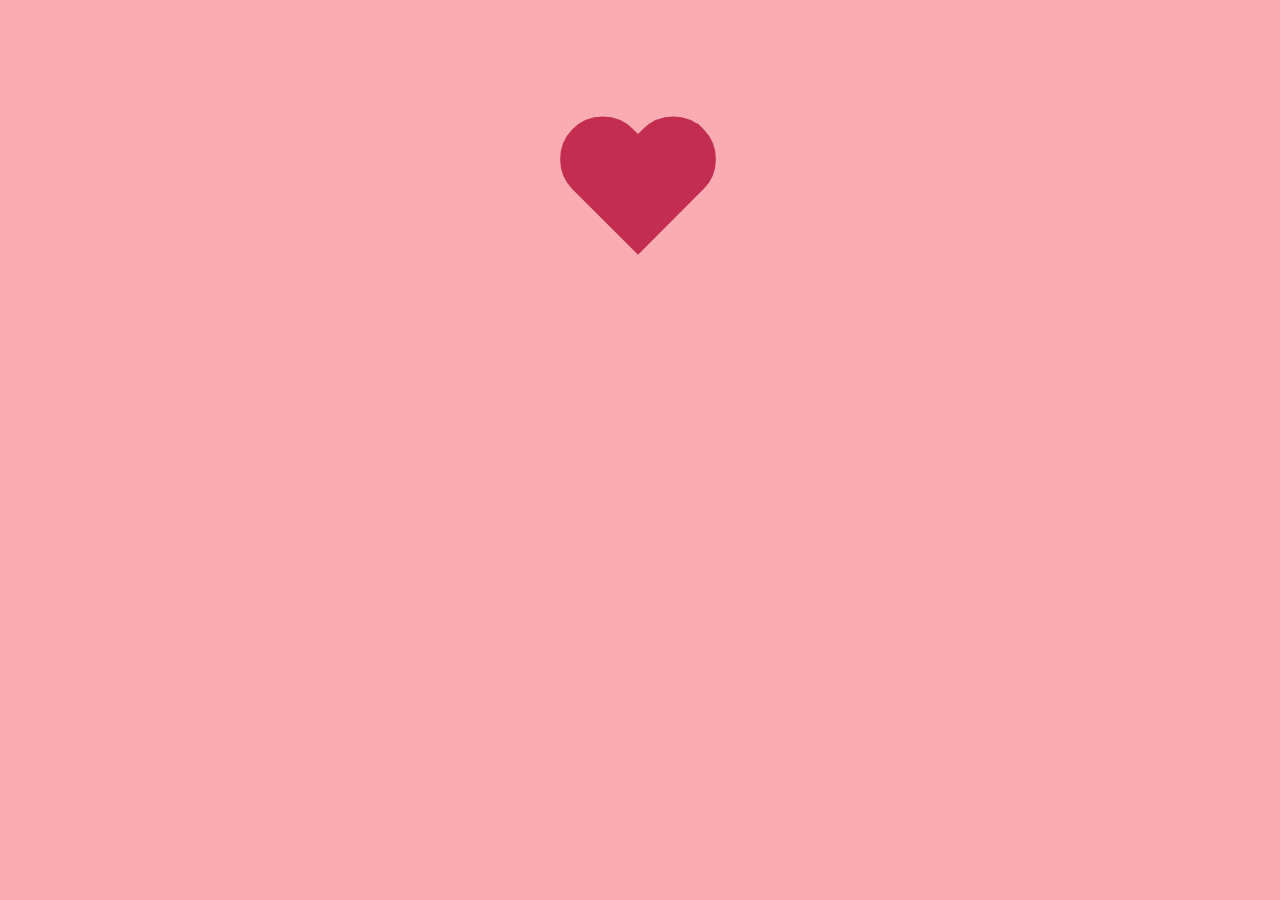
<file: 4: Animating SVG with CSS/index.html>
<!DOCTYPE html>
<html lang="en">
  <head>
    <meta charset="UTF-8" />
    <title>04_03</title>
    <link rel="stylesheet" href="style.css" />
  </head>

  <body>
    <div class="wrap">
      <svg
        id="Layer_1"
        data-name="Layer 1"
        xmlns="http://www.w3.org/2000/svg"
        viewBox="-1 0 27 25"
      >
        <g>
          <path
            id="outline"
            class="cls-2"
            d="M21.06,5a5.51,5.51,0,0,0-7.78,0h0L12.22,6.05,11.16,5a5.5,5.5,0,0,0-7.78,7.78l1.06,1.06,7.78,7.78L20,13.83l1.06-1.06a5.5,5.5,0,0,0,0-7.78Z"
          />
          <path
            id="heartfill"
            class="cls-1"
            d="M21.06,5a5.51,5.51,0,0,0-7.78,0h0L12.22,6.05,11.16,5a5.5,5.5,0,0,0-7.78,7.78l1.06,1.06,7.78,7.78L20,13.83l1.06-1.06a5.5,5.5,0,0,0,0-7.78Z"
          />
        </g>
      </svg>
    </div>
  </body>
</html>
</file>
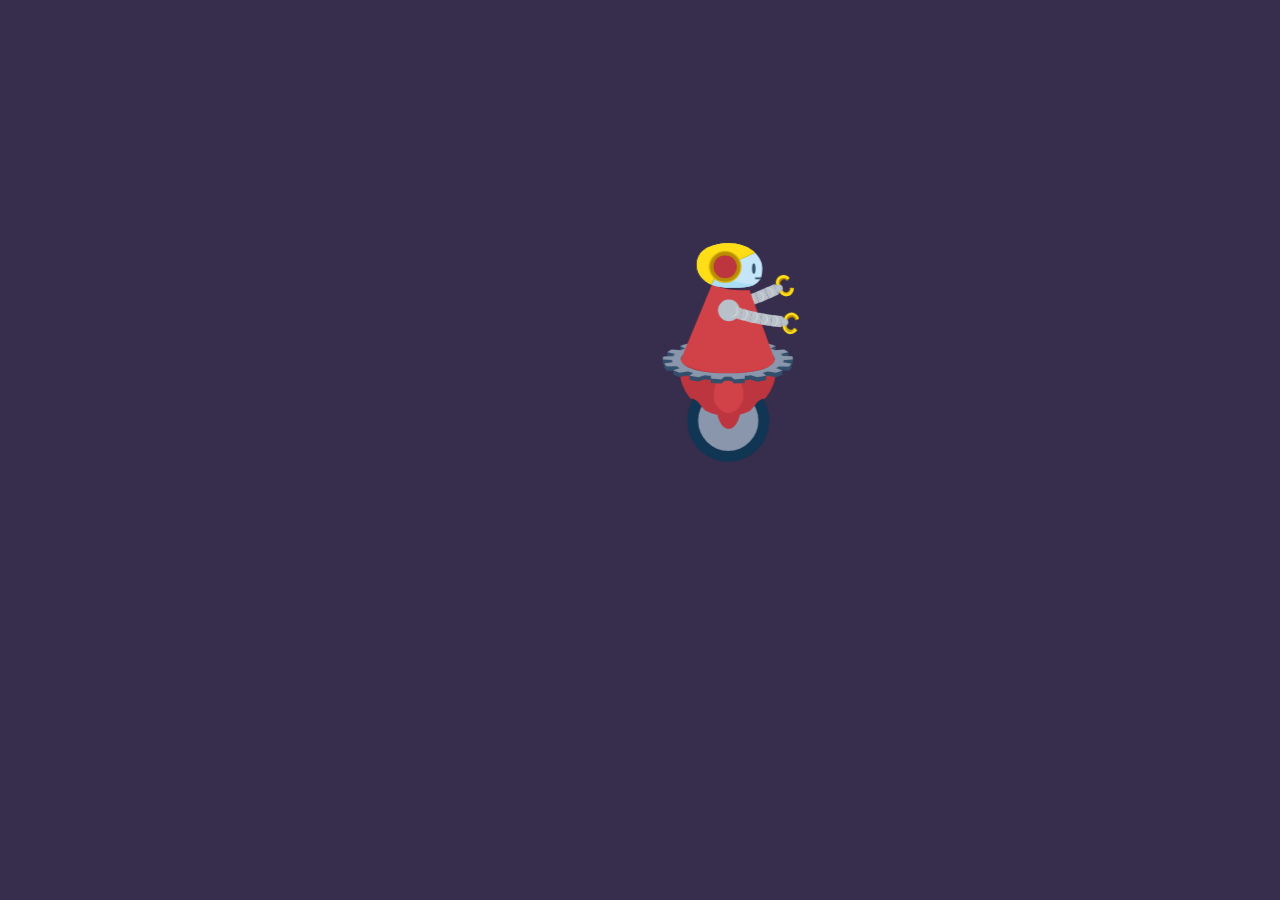
<file: 1: Transitions and Transform/Transform Basic/index.html>
<!DOCTYPE html>
<html lang="en">
  <head>
    <meta charset="UTF-8" />
    <title>01_01_CSS_Transform_Basics</title>
    <link rel="stylesheet" href="style.css" />
  </head>

  <body>
    <img
      src="robot.svg"
      alt="red body robot with a single wheel"
      class="robot"
    />
  </body>
</html>
</file>
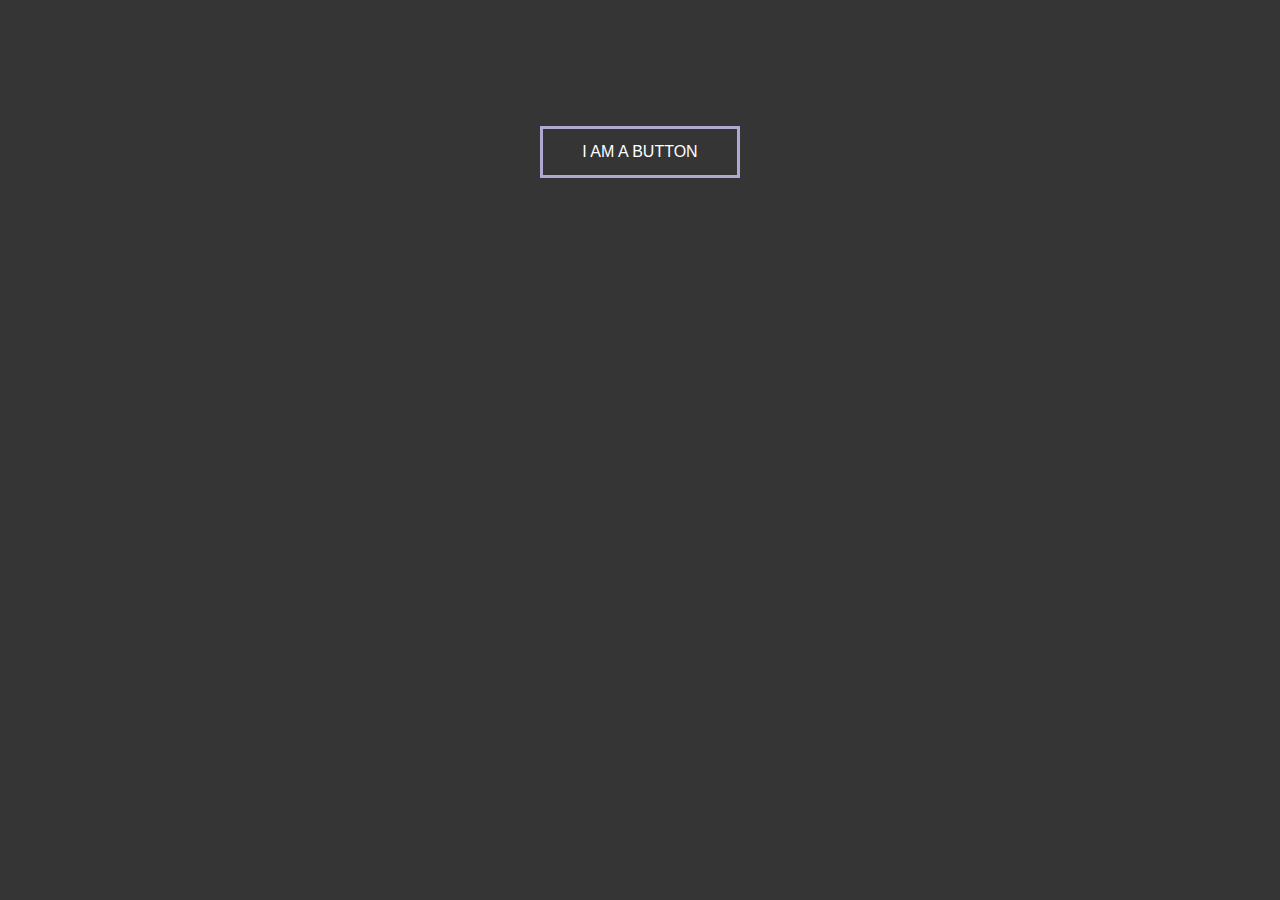
<file: 1: Transitions and Transform/Transition/index.html>
<!DOCTYPE html>
<html lang="en">

<head>
  <meta charset="UTF-8">
  <title>01_03_CSS_Transitions</title>
  <link rel="stylesheet" href="style.css">

</head>

<body>
  <button><a>I am a button</button>
</body>

</html>
</file>
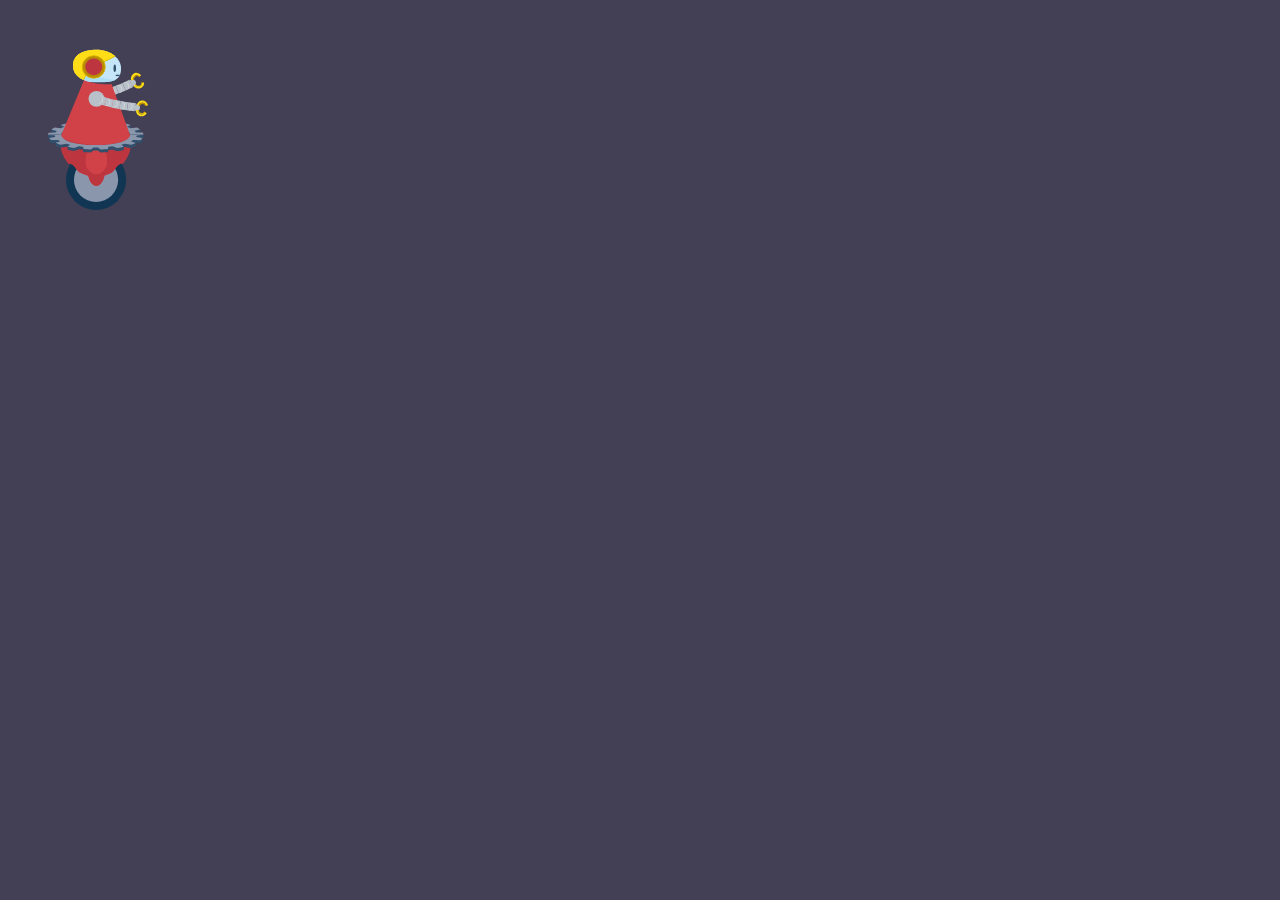
<file: 2: CSS Animation/animation-direction/index.html>
<!DOCTYPE html>
<html lang="en">
  <head>
    <meta charset="UTF-8" />
    <title>02_04_Animation_direction</title>
    <link rel="stylesheet" href="style.css" />
  </head>

  <body>
    <img
      src="robot.svg"
      alt="red body robot with a single wheel"
      class="robot"
    />
  </body>
</html>
</file>
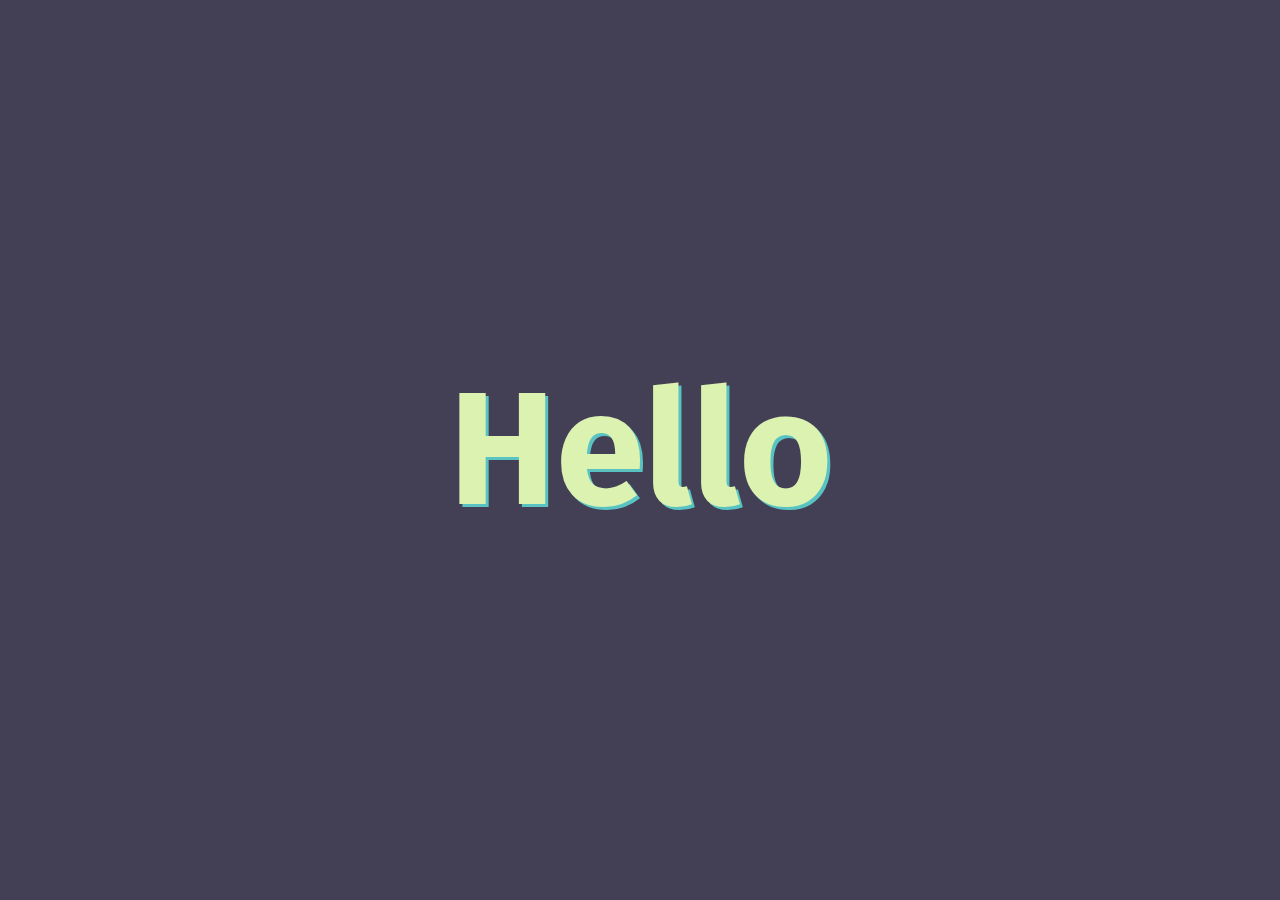
<file: 2: CSS Animation/Challenge/index.html>
<!DOCTYPE html>
<html lang="en">
  <head>
    <meta charset="UTF-8" />
    <title>Keyframe animation challengen</title>
    <link rel="stylesheet" href="style.css" />
  </head>

  <body>
    <div class="wrap">
      <h2>Hello</h2>
    </div>
  </body>
</html>
</file>
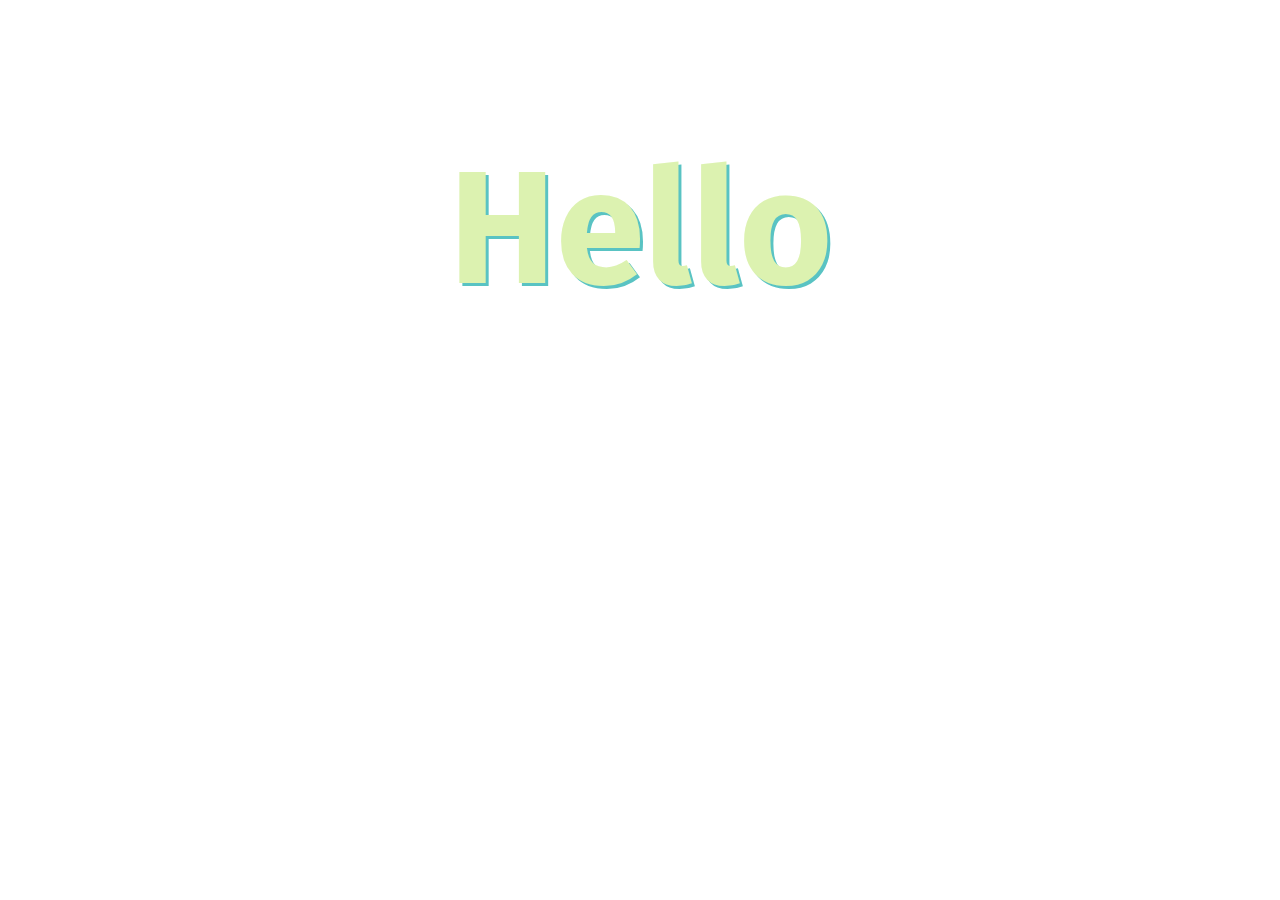
<file: 2: CSS Animation/KeyFrame Fundamental/index.html>
<!DOCTYPE html>
<html lang="en">
  <head>
    <meta charset="UTF-8" />
    <title>02_01_CSS_Keyframe_</title>
    <link rel="stylesheet" href="style.css" />
  </head>

  <body>
    <div class="wrap">
      <h2>Hello</h2>
    </div>
  </body>
</html>
</file>
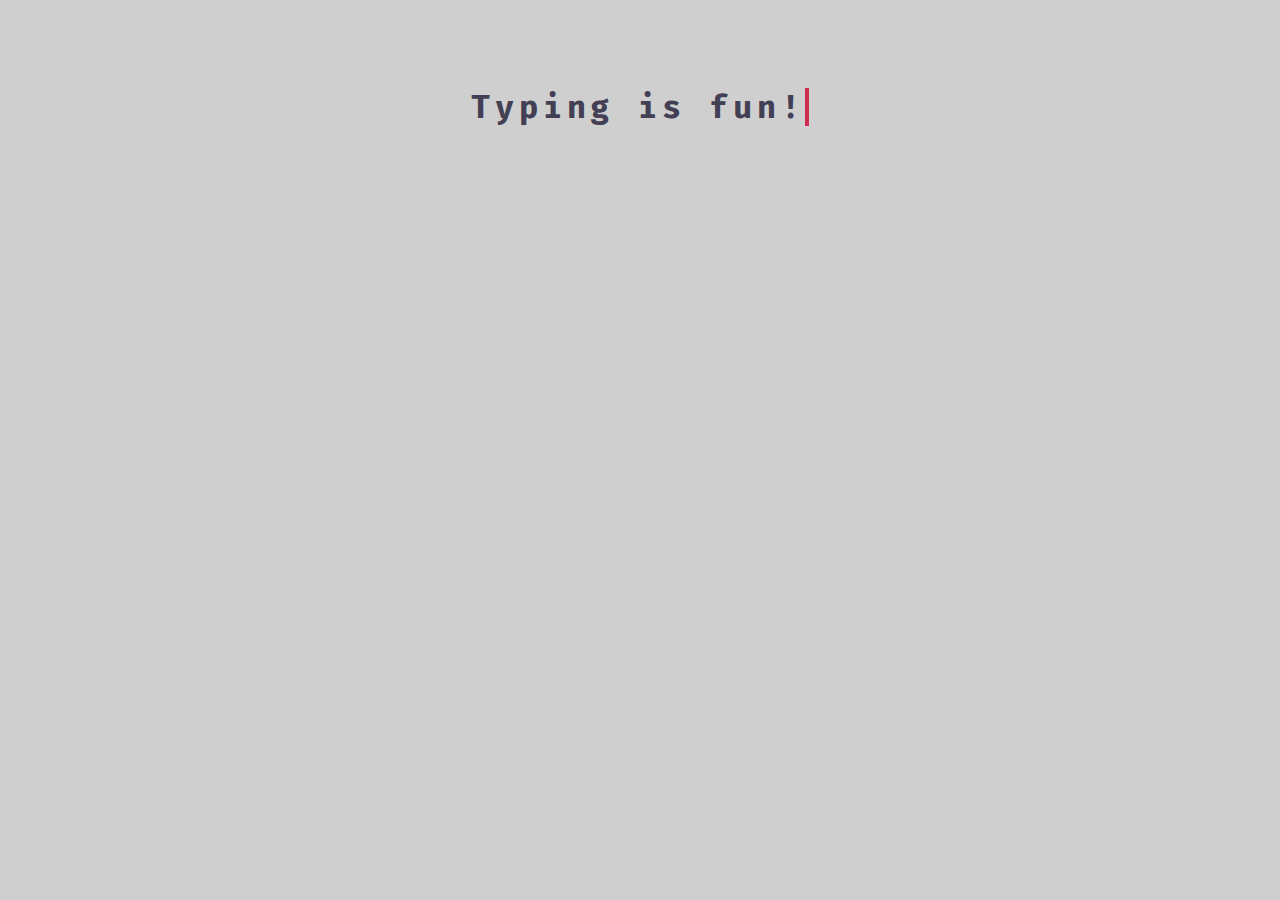
<file: 2: CSS Animation/steps()/index.html>
<!DOCTYPE html>
<html lang="en">
  <head>
    <meta charset="UTF-8" />
    <title>02_06</title>
    <link rel="stylesheet" href="style.css" />
  </head>

  <body>
    <div class="wrap">
      <h1>Typing is fun!</h1>
    </div>
  </body>
</html>
</file>
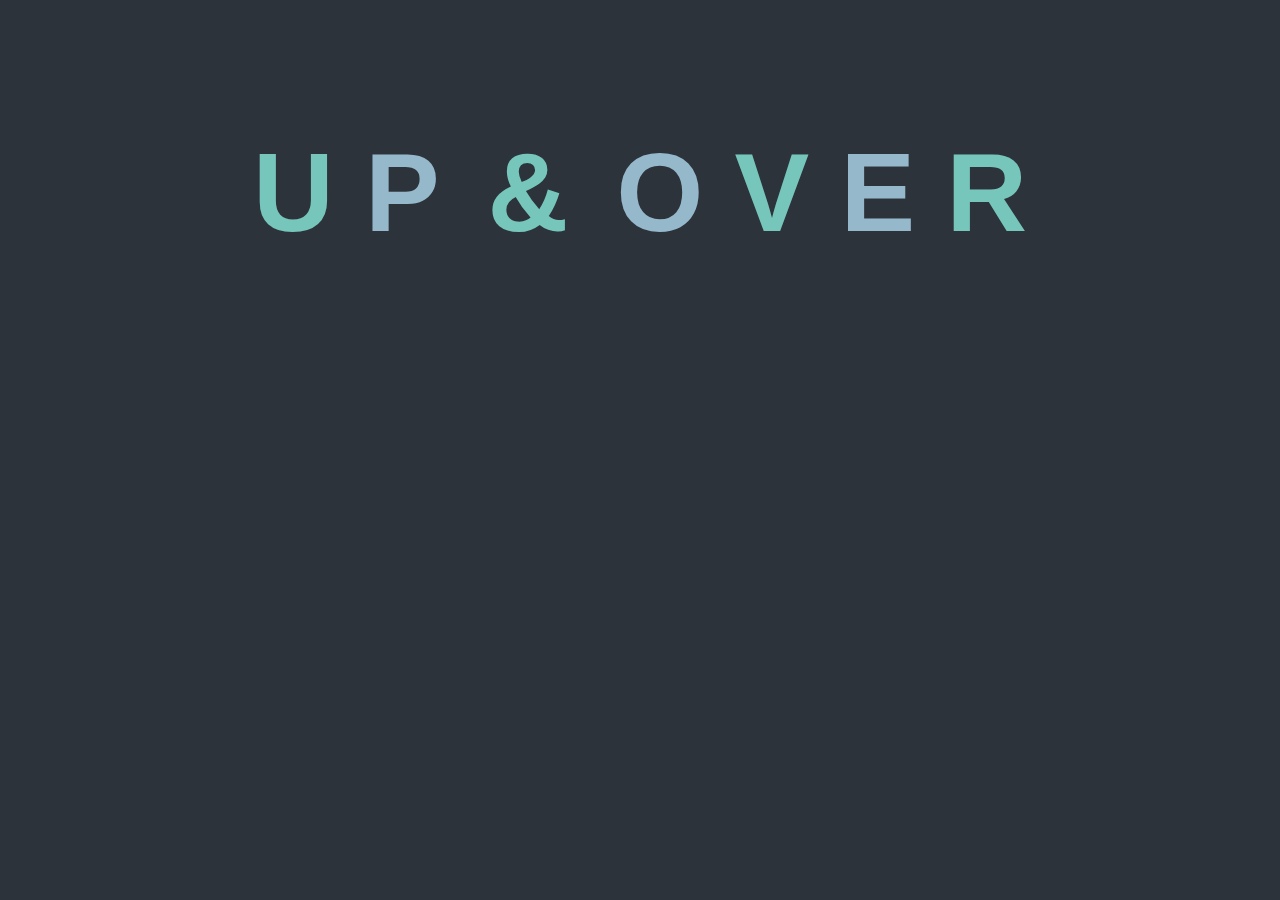
<file: 3: CSS Animation Building Blocks/3d Transform/index.html>
<!DOCTYPE html>
<html lang="en">
  <head>
    <meta charset="UTF-8" />
    <title>03_03</title>
    <link rel="stylesheet" href="style.css" />
  </head>

  <body>
    <h2>
      <span>U</span>
      <span>P</span>
      <span>&</span>
      <span>O</span>
      <span>V</span>
      <span>E</span>
      <span>R</span>
    </h2>
  </body>
</html>
</file>
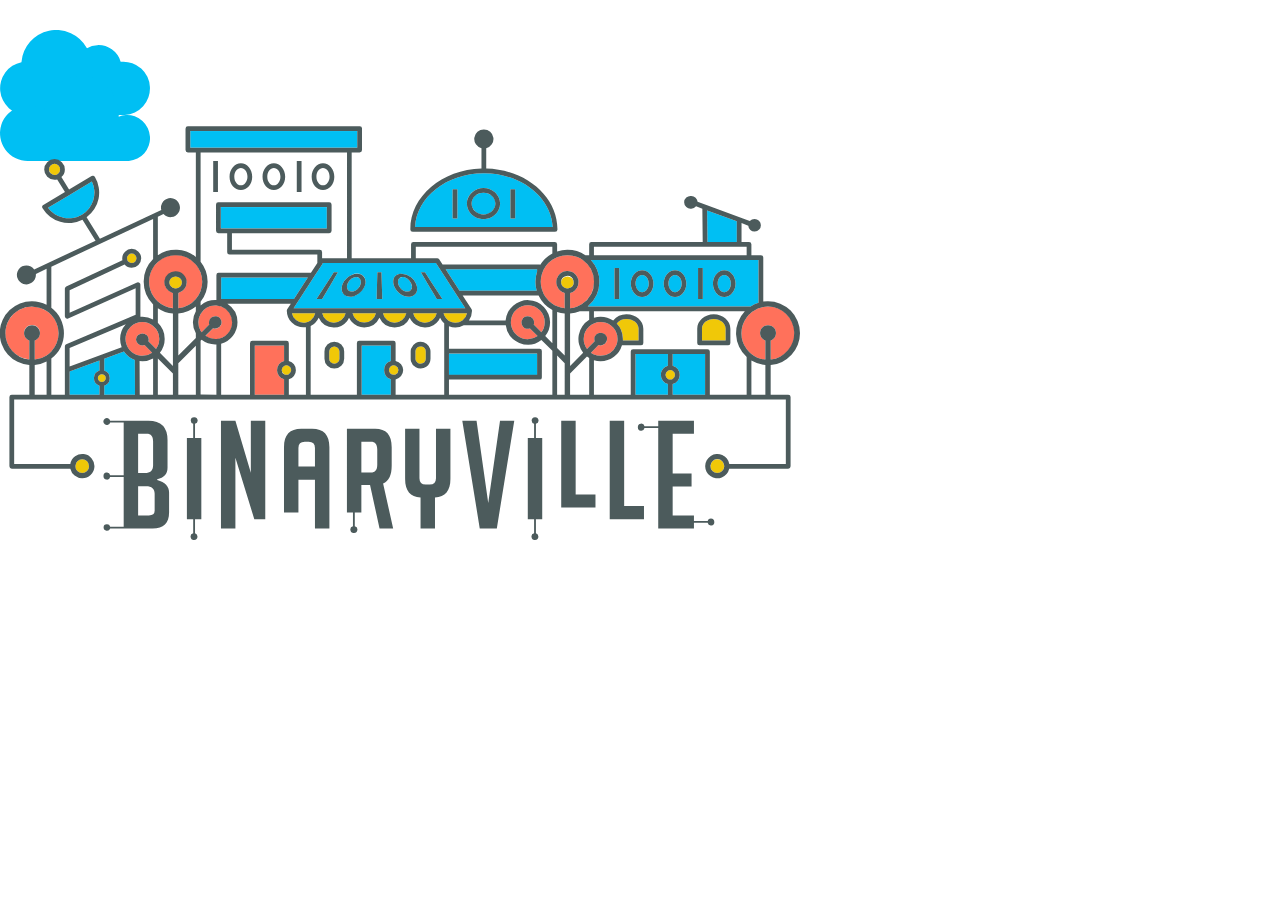
<file: 3: CSS Animation Building Blocks/Infinite Looping/index.html>
<!DOCTYPE html>
<html lang="en">
  <head>
    <meta charset="UTF-8" />
    <title>03_01</title>
    <link rel="stylesheet" href="style.css" />
  </head>

  <body>
    <div class="wrap">
      <div class="city">
        <img src="binaryville.svg" />
      </div>
      <img src="cloud01.svg" class="cloud cloud01" />
      <img src="cloud02.svg" class="cloud cloud02" />
    </div>
  </body>
</html>
</file>
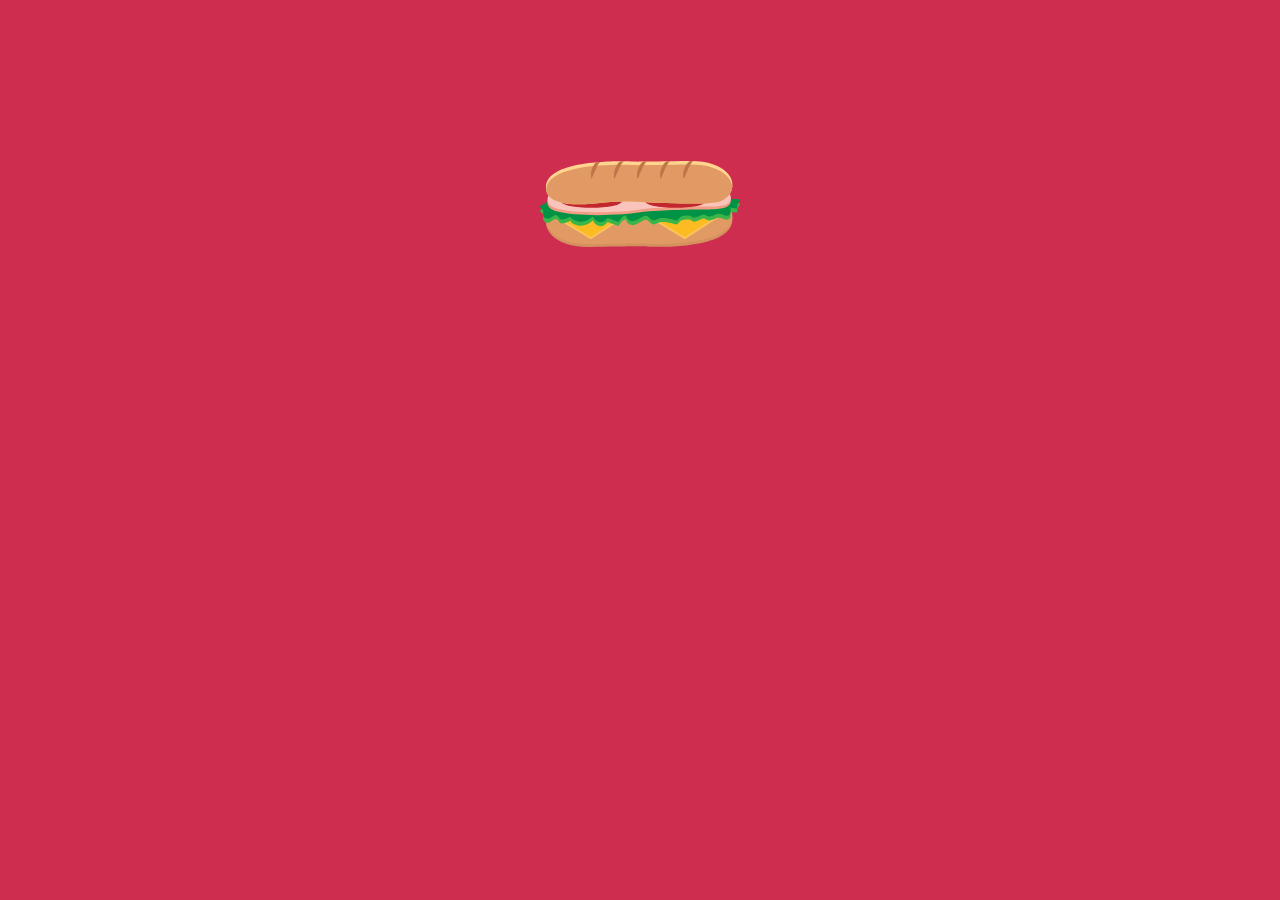
<file: 3: CSS Animation Building Blocks/Play Or Pause/index.html>
<!DOCTYPE html>
<html lang="en">
  <head>
    <meta charset="UTF-8" />
    <title>03_02</title>
    <link rel="stylesheet" href="style.css" />
  </head>

  <body>
    <div class="sticker">
      <img src="sub.svg" />
    </div>
  </body>
</html>
</file>
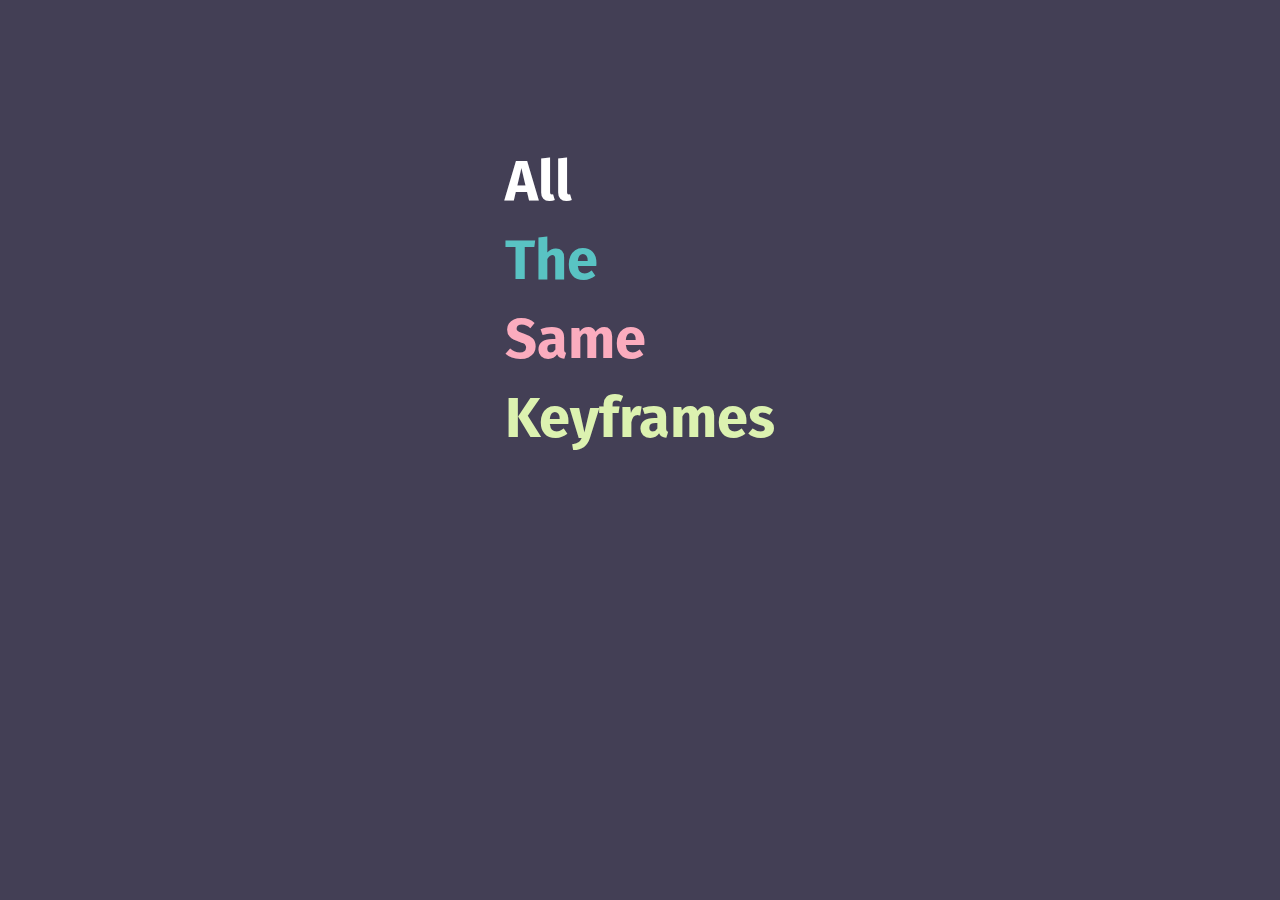
<file: 5: Advanced CSS Animation/Dynamic CSS Animation/index.html>
<!DOCTYPE html>
<html lang="en">
  <head>
    <meta charset="UTF-8" />
    <title>05_03</title>
    <link rel="stylesheet" href="style.css" />
  </head>

  <body>
    <div class="wrap">
      <p>All</p>
      <p>The</p>
      <p>Same</p>
      <p>Keyframes</p>
    </div>
  </body>
</html>
</file>
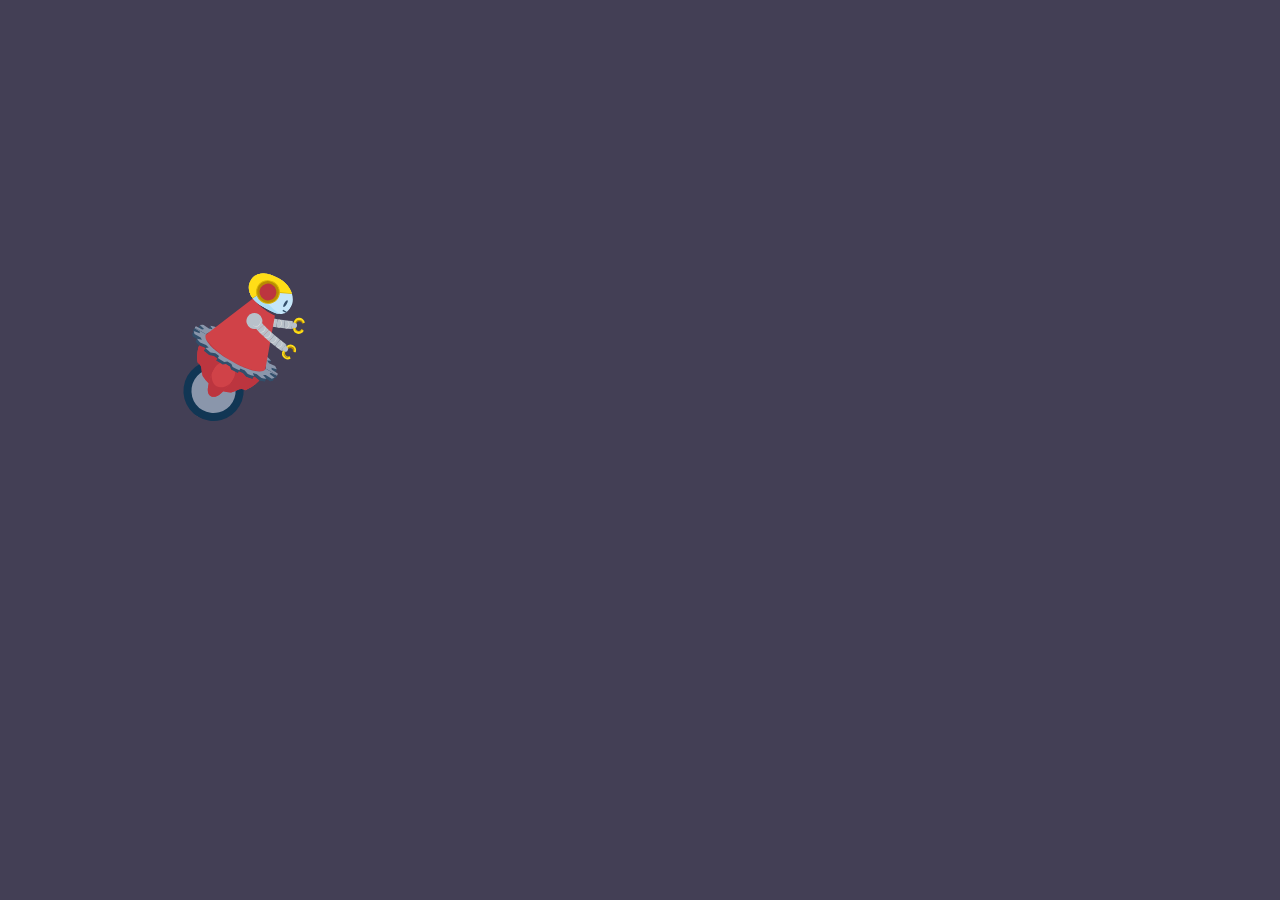
<file: 5: Advanced CSS Animation/Motion Path/index.html>
<!DOCTYPE html>
<html lang="en">
  <head>
    <meta charset="UTF-8" />
    <title>05_02</title>
    <link rel="stylesheet" href="style.css" />
  </head>

  <body>
    <div class="wrap">
      <img
        src="robot.svg"
        class="bot"
        alt="red body robot with a single wheel"
      />
    </div>
  </body>
</html>
</file>
<file: 4: Animating SVG with CSS/style.css>
/* Selectors in html svg */

#heartfill {
  transform-origin: 50% 50%;
  transform-box: fill-box;
  animation: beat 0.8s linear, fade 0.25s reverse both;
}

#outline {
  animation: fade 0.25s 0.4s linear both;
}

@keyframes beat {
  0% {
    transform: scale(0.1);
  }
  80% {
    transform: scale(1.25);
  }
  100% {
    transform: scale(1);
  }
}

@keyframes fade {
  0% {
    opacity: 1;
  }

  100% {
    opacity: 0;
  }
}

/* other styles */

body {
  display: flex;
  justify-content: center;
  margin-top: 6rem;
  background: #fbacb3;
}

.wrap {
  width: 15vw;
  display: flex;
}

.cls-1 {
  fill: #c32d4f;
}

.cls-2 {
  fill: none;
  stroke: #c32d4f;
}
</file>
<file: 1: Transitions and Transform/Transform Basic/style.css>
body {
  display: flex;
  justify-content: center;
  margin-top: 3em;
  background-color: #372d4d;
  perspective: 1000px;
}

img {
  width: 150px;
}

.robot {
  /*    BASIC OF TRANSFORM: 

  The Code down below will do the follwing: 
  robot move to right 100px
  move down 200px
  x2 size and rotate 45 degree

  note that there are: translateX() and translateY() as well

  Code: 
  transform: translate(100px, 200px) scale(2) rotate(90deg);
  */

  /* 
    3D TRANSFORM: 
    Order: x axis, y axix, z axis

    Other code: transform: rotateX(30deg) rotateY(20deg); 
 */

  transform: translate3d(100px, 200px, -100px);
}
</file>
<file: 1: Transitions and Transform/Transition/style.css>
@import url(https://fonts.googleapis.com/css?family=Lato:300,400,700);

button:hover {
  cursor: pointer;
}

body {
  font-family: "Lato", sans-serif;
  background: #353535;
  margin-top: 6rem;
  display: flex;
}

button {
  border: 3px solid #aea8d3;
  margin: 30px auto 0;
  padding: 14px 15px;
  color: #fff;
  background: #353535;
  width: 200px;
  font-size: 1rem;
  text-align: center;
  text-transform: uppercase;

  /*
    transition took place whenever the element change
    we can have different properties of the css changed differently 
    like the code down below
  */
  transition: background 0.3s ease-in, transform 0.2s ease-in-out,
    border-radius 0.5s;
}

button:hover {
  transform: scale(1.3);
  background: #aea8d3;
  color: #353535;
  border-radius: 12px;
}
</file>
<file: 2: CSS Animation/animation-direction/style.css>
.robot {
  animation-name: move;
  animation-duration: 3s;
  animation-fill-mode: forwards;
  animation-iteration-count: 300;

  /*
    default: normal
    try the following values: reverse, alternate, alternate-reverse

    for alternative and alternative-reverse: must have animation-iteration-count
    set to a value higher than 1
  */
  animation-direction: normal;
  animation-timing-function: cubic-bezier(0.17, 0.67, 0.42, 1.55);
}

@keyframes move {
  100% {
    transform: translateX(700%);
  }
}

/*------ other styles ---*/

body {
  margin: 3em;
  background-color: #433f55;
}

img {
  width: 100px;
}
</file>
<file: 2: CSS Animation/Challenge/style.css>
@import url("https://fonts.googleapis.com/css2?family=Fira+Sans:wght@900&display=swap");

@keyframes wiggle {
  0% {
    transform: rotate(10deg);
  }

  100% {
    transform: rotate(-10deg);
  }
}

h2 {
  font-size: 10rem;
  font-family: "Fira Sans", sans-serif;
  color: #dcf2b0;
  text-shadow: 3px 3px 0px #59c3c3;

  animation: wiggle 1s infinite cubic-bezier(0.33, 0.64, 0.65, 0.36);
  animation-direction: alternate;
}

.wrap {
  display: flex;
  align-items: center;
  justify-content: center;
  height: 100vh;
}

body {
  background-color: #433f55;
  margin: 0;
}
</file>
<file: 2: CSS Animation/KeyFrame Fundamental/style.css>
@import url("https://fonts.googleapis.com/css2?family=Fira+Sans:wght@900&display=swap");

@keyframes scaleIn {
  0% {
    transform: scale(0.2);
  }
  85% {
    transform: scale(1.1);
  }
  100% {
    transform: scale(1);
  }
}

h2 {
  font-size: 10rem;
  font-family: "Fira Sans", sans-serif;
  color: #dcf2b0;
  text-shadow: 3px 3px 0px #59c3c3;
  text-align: center;

  /*
    animation-name: Fill in the @keyframes name defined above
    animation-duration: duration of the animation
  */
  animation-name: scaleIn;
  animation-duration: 2s;

  /*
    Try to remove animation-fill-mode: backwards; to see what happens
  */
  animation-delay: 5s;
  animation-fill-mode: backwards;
}
</file>
<file: 2: CSS Animation/steps()/style.css>
@import url("https://fonts.googleapis.com/css2?family=Fira+Mono&display=swap");

h1 {
  color: #433f55;
  font-family: "Fira Mono", monospace;
  overflow: hidden;
  border-right: 0.15em solid #ce2d4f;
  white-space: nowrap;
  margin: 0 auto;
  letter-spacing: 0.15em;

  /*
    Typing animation can be type as following: 
    animation-name: typing;
    animation-duration: 3s;
    animation-timing-function: steps(14);

    This has typing and blinking animation together
  */
  animation: typing 3s steps(14), blinking 0.5s steps(1) infinite;
}

@keyframes typing {
  0% {
    width: 0px;
  }
  100% {
    width: 100%;
  }
}

@keyframes blinking {
  0%,
  100% {
    border-color: transparent;
  }
  50% {
    border-color: #ce2d4f;
  }
}

body {
  padding-top: 5em;
  background: #cfcfcf;
  display: flex;
  justify-content: center;
}
</file>
<file: 3: CSS Animation Building Blocks/3d Transform/style.css>
h2 {
  margin: 0;
  font-size: 7em;
  font-weight: 900;
  text-align: center;
  perspective: 1000px;
  transform-style: preserve-3d;
}

@keyframes flipUp {
  0% {
    transform: rotateX(90deg);
  }

  100% {
    transform: rotate(0deg);
  }
}

span {
  animation: flipUp 0.5s linear both;
  transform-origin: 50% 70%;
}

span:nth-child(2) {
  margin-right: 0.15em;
  animation-delay: 0.2s;
}

span:nth-child(3) {
  margin-right: 0.15em;
  animation-delay: 0.4s;
}

span:nth-child(4) {
  animation-delay: 0.6s;
}

span:nth-child(5) {
  animation-delay: 0.8s;
}

span:nth-child(6) {
  animation-delay: 1s;
}

span:nth-child(7) {
  animation-delay: 1.2s;
}

/* other styles */

@import url("https://fonts.googleapis.com/css2?family=Fira+Sans+Condensed:wght@900&display=swap");

body {
  font-family: "Fira Sans", sans-serif;
  background: #2c333a;
  margin-top: 8rem;
  display: flex;
  justify-content: center;
}

span {
  display: inline-block;
  color: #77c6bc;
}

span:nth-child(2n) {
  color: #95b8cb;
}
</file>
<file: 3: CSS Animation Building Blocks/Infinite Looping/style.css>
.cloud01 {
  animation: float 25s linear infinite;
}

.cloud02 {
  animation: float 30s 5s linear infinite both;
}

/* Other styles  */

body {
  margin: 0;
  padding: 0;
}

.wrap {
  width: 800px;
  height: 650px;
  overflow: hidden;
  position: relative;
}

.city,
.cloud {
  position: absolute;
}

.city {
  z-index: 100;
}

.cloud02 {
  top: 76px;
}
.cloud01 {
  top: 30px;
}

img.cloud {
  width: 150px;
}
.city img {
  width: 100%;
}

@keyframes float {
  0% {
    transform: translateX(-150px);
  }
  100% {
    transform: translateX(820px);
  }
}
</file>
<file: 3: CSS Animation Building Blocks/Play Or Pause/style.css>
.sticker {
  cursor: pointer;
  animation: rotate 10s linear infinite;
  animation-play-state: paused;
}

.sticker:hover {
  animation-play-state: running;
}

@keyframes rotate {
  100% {
    transform: rotate(360deg);
  }
}

/* other styles */
body {
  display: flex;
  justify-content: center;
  margin-top: 10em;
  background: #ce2d4f;
}

img {
  width: 200px;
}
</file>
<file: 5: Advanced CSS Animation/Dynamic CSS Animation/style.css>
@import url("https://fonts.googleapis.com/css2?family=Fira+Sans:wght@900&display=swap");

:root {
  --dist: 0%;
  --scale: 2;
  --deg: 10deg;

  --dur: 2s;
  --delay: 0s;
  --ease: linear;
}

p {
  animation: moveIn var(--dur) var(--ease) both;
  margin: 0.75rem 0;
}

@keyframes moveIn {
  0% {
    transform: translateX(-325%) scale(1) rotate(0deg);
  }
  100% {
    transform: translateX(var(--dist)) scale(var(--scale)) rotate(var(--deg));
  }
}

p:nth-of-type(1) {
  --scale: 1.75;
  --dist: 80%;
  --deg: 5deg;
  --dur: 1.9s;
  --ease: linear;
  color: white;
}

p:nth-of-type(2) {
  --scale: 1.5;
  --dist: 30%;
  --dur: 0.5s;
  --ease: ease;
  color: #59c3c3;
}

p:nth-of-type(3) {
  --dist: 100%;
  --deg: -5deg;
  --ease: cubic-bezier(0.25, 1, 0.5, 1);
  color: #fbacbe;
}

p:nth-of-type(4) {
  --scale: 1.9;
  --deg: 15deg;
  --ease: cubic-bezier(0.7, 0, 0.84, 0);
  color: #dcf2b0;
}

body {
  background: #433f55;
  color: white;
  font-family: "Fira Sans", sans-serif;
  font-size: 3.5rem;
  font-weight: 700;
  padding-top: 8rem;
  display: flex;
  justify-content: center;
  overflow: hidden;
}
</file>
<file: 5: Advanced CSS Animation/Motion Path/style.css>
.bot {
  width: 100px;
  offset-rotate: auto 30deg;
  offset-path: path(
    "M.542,219.99c540.71,0,477.005-218.911,277.995-218.37S7.081,219.99,539.573,219.99"
  );
  animation: fly 9s ease-in both;
}

/* other styles */
.wrap {
  width: 800px;
}

body {
  margin: 8em 0 0 0;
  background: #433f55;
  display: flex;
  justify-content: center;
}

@keyframes fly {
  0% {
    offset-distance: 0%;
  }
  100% {
    offset-distance: 100%;
  }
}
</file>
